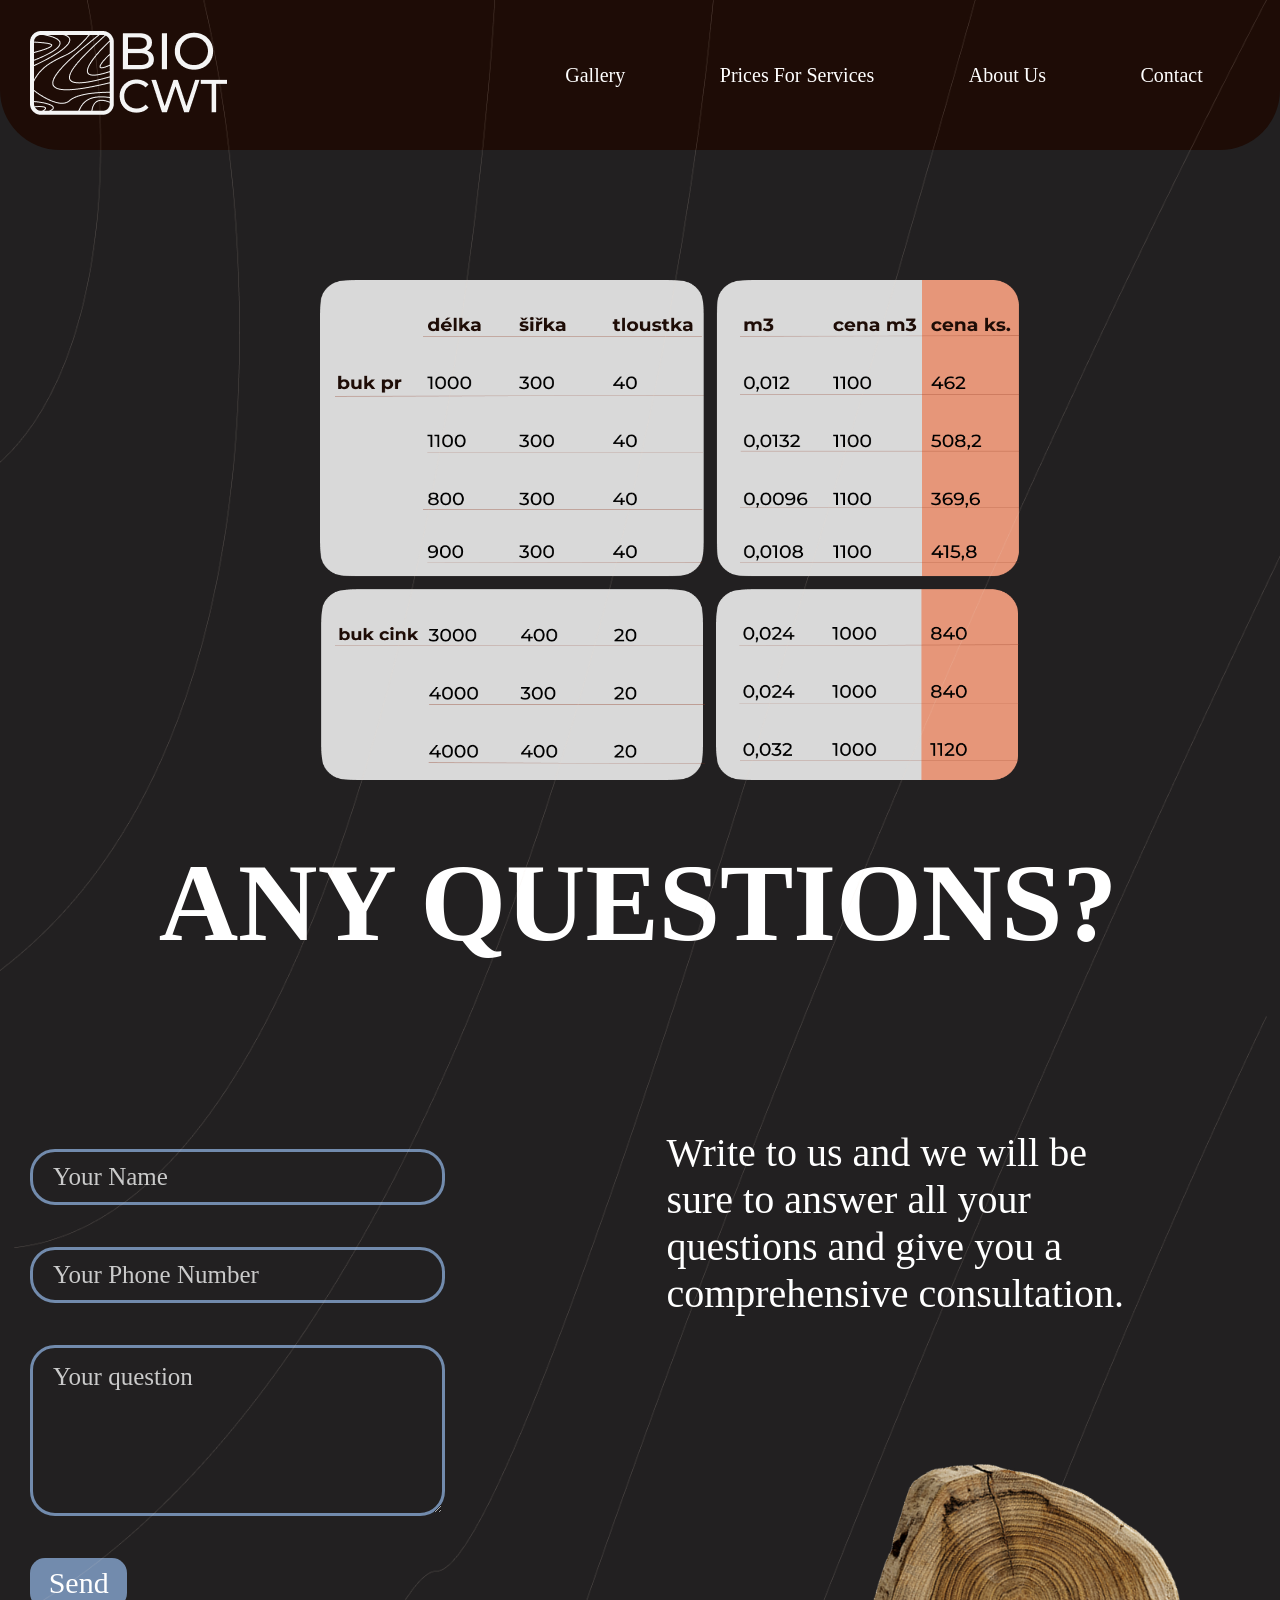
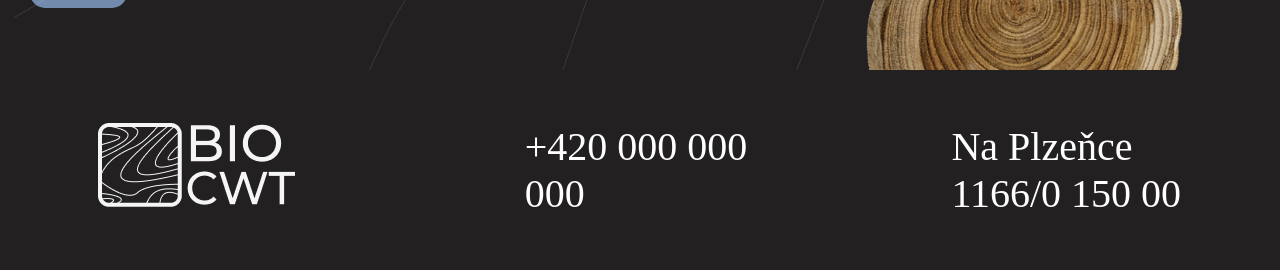
<file: price.html>
<!DOCTYPE html>
<html lang="en">
<head>
    <meta charset="UTF-8">
    <meta name="viewport" content="width=device-width, initial-scale=1.0">
    <title>Document</title>
    <link rel="stylesheet" href="css/styles.css">
</head>
<body>
    <div class="wrapper">
       <nav>
        <div class="Logo">
          <img src="img/logo.png" alt="" />
        </div>
        <div class="nav_items">
          <a href="gallery.html">
            <div class="navItem">Gallery</div>
          </a>
          <a href="price.html">
            <div class="navItem">Prices For Services</div>
          </a>
          <a href="about.html">
            <div class="navItem">About Us</div>
          </a>
          <a href="">
            <div class="navItem">Contact</div>
          </a>
        </div>
      </nav>
      <div class="price-List">
        <img src="img/price.png" alt="" class="priceImg">
      </div>
       <div class="contact">
      <h1>ANY QUESTIONS?</h1>
      <div class="contactForm">
        <input class="contactInput" type="text" placeholder="Your Name">
        <input class="contactInput" type="text" placeholder="Your Phone Number">
        <textarea class="contactInput questionInput" name="" placeholder="Your question" id=""></textarea>
        <button class="sendButton">Send</button>
      </div>
      <div class="contactText">
        Write to us and we will be sure to answer all your questions and give you a comprehensive consultation.
      </div>
      <img src="img/WoodFooter.png" alt="" class="footerWoodImg">
    </div>
    <footer>
      <div class="footerItem"><img src="img/logo.png" alt=""></div>
      <div class="footerItem">+420 000 000 000</div>
      <div class="footerItem">Na Plzeňce 1166/0
150 00</div>
    </footer>
    </div>
</body>
</html>
</file>
<file: css/styles.css>
* {
    margin: 0;
    padding: 0;
    font-family: "Playfair Display", serif;
    font-optical-sizing: auto;
}

body {
    background-color: #222021;
    position: relative;
}
body::before {
    content: '';
    position: absolute;
    inset: 0;
    background-image: url(../img/lines.png);
    background-size: cover;
    background-position: center top;
    background-repeat: no-repeat;
    z-index: 10;
    pointer-events: none;
}

.wrapper {
    width: 100%;
}

header {
    width: 100%;
    height: 1080px;
    background: url(/img/HeaderBackground.png);
    background-repeat: no-repeat;
    display: flex;
    justify-content: center;
    flex-wrap: wrap;
    background-size: 60%;

}

nav {
    width: 100%;
    height: 150px;
    display: flex;
    justify-content: space-between;
    padding: 30px;
    align-items: center;
        background: #1E0C06;
        border-radius: 0 0 60px 60px;
        box-sizing: border-box
        ;
                margin-bottom: 100px;

}

.logo {
    width: 10%;
    height: 50px;
}

.nav_items {
    width: 60%;
    display: flex;
    justify-content: space-around;
    align-items: center;
}

.nav_items a {
    color: white;
    text-decoration: none;
    font-size: 20px;
    text-align: center;
}

.nav_item {
    width: 100%;
}

.headerItem {
    width: 70%;
    display: flex;
    margin-left: auto;
    background: #1E0C06;
    height: 700px;
    box-shadow: 1px 1px 10px white;
    border-radius: 30px 0 0 30px;
    align-items: center;
    padding: 20px;


}

.headerItemText {
    width: 55%;
    display: flex;
    flex-direction: column;
    padding: 20px;
    justify-content: space-around;
    height: 90%;

}

.headerItemText h1 {
    color: white;
    font-size: 190px;
    font-family: "Smooch Sans", sans-serif;
}

.headerItemText p {
    color: #FFDBBB;
    font-size: 45px;
    width: 50%;
    font-family: "Smooch Sans", sans-serif;

    span {
        font-weight: bold;
        font-family: "Smooch Sans", sans-serif;

    }
}

.headerItemButton {
    width: 40%;
    height: 50px;
    border: none;
    border-radius: 20px;
    font-family: "Smooch Sans", sans-serif;
    background: #728BAD;
    color: white;
    font-size: 30px;
    font-weight: 500;
}

.headerItemsImg {
    width: 40%;
    display: flex;
    flex-direction: column;
    padding: 20px;
}

.headerLine {
    width: 1px;
    height: 500px;
    background: white;
}

.HeaderImage {
    width: 40%;
    height: 200px;
}

.HeaderImgFirst {
    align-self: flex-end;
}

.HeaderImgSecond {
    align-self: flex-start;
}

.HeaderImgThird {
    align-self: center;
}
aside{
    width: 100%;
    display: flex;
    flex-wrap: wrap;
    margin-top: 200px;
    justify-content: space-around;
    gap: 50px;
}
aside h1{
    width: 100%;
 text-align: center;   
 color: white;
 font-size: 100px;
}
.asideItem{
    width: 30%;
    display: flex;
    flex-direction: column;
    align-items: center;
    justify-content: space-around;
    color: white;
    height: 400px;
}
.properties{
    width: 100%;
    display: flex;
    flex-direction: column;
    justify-content: flex-start;
    height: 200px;
    align-items: center;
    gap: 10px;
    font-size: 25px;
}
.swiper {
    width: 80%;
    height: 700px;
    position: relative;

}
.swiper-button-prev {
    left: 10px;
}

.swiper-button-next {
    right: 10px;
}

main {
    width: 100%;
    display: flex;
    flex-direction: column;
    align-items: center;
}

main h1 {
    color: white;
    font-size: 80px;
    margin-bottom: 50px;
}
.OurWorkImage{
    border-radius: 25px;
    width: 100%;
    height: 90%;
    object-fit: cover;
}
.swiper-wrapper{
    width: 100%;
    display: flex;
}
.swiper-pagination-bullet {
    width: 20px !important;
    height: 20px !important;
    background-color: #ffffff;
    opacity: 0.5; 
}


.swiper-pagination-bullet-active {
    width: 25px !important; 
    height: 25px !important;
    opacity: 1;
}
section{
    width: 100%;
    display: flex;
    justify-content: center;
    align-items: center;
    flex-wrap: wrap;

}
section h1{
    display: flex;
    justify-content: center;
    align-items: center;
    font-size: 100px;
    text-align: left;
    width: 100%;
    color: white;
}
.sectionItem{
    width: 90%;
    height: 700px;
    display: flex;
    justify-content: space-around;
    flex-wrap: wrap;
    align-items: center;
}
.sectionItemImg{
    width: 45%;
    height: 500px;
}
.sectionItemText{
    width: 45%;
    height: 500px;
    display: flex;
    flex-direction: column;
    justify-content: space-around;
    align-items: center;
    padding: 30px;
    font-size: 40px;
    color:white;
}
.sectionItemButton{
    width: 30%;
    height: 40px;
    background: #728BAD;
    border-radius: 30px;
    border: none;
    color: white;
    font-size: 30px;
}
.sectionItemText p{
    width: 70%;
}
.aboutUs{
    width: 90%;
        background: #1E0C06;
    height: 800px;
     box-shadow: 1px 1px 10px white;
    border-radius: 0 30px 30px 0;
    padding: 20px;
    display: flex;
    flex-direction: column;
    flex-wrap: wrap;
    align-items: flex-end;
}
.aboutUsText{
    width: 40%;
    height:100%;
    display: flex;
    flex-direction: column;
    justify-content: space-around;
    text-align: center;
}
.aboutUsText h1{
    font-size: 120px;
    color: white;
}
.aboutUsText p{
text-align: left;
font-size: 37px;
color: white;
}
.aboutUsImgs{
    width: 40%;
    height: 80%;
    position: relative;
}
.aboutUsImg{
    width: 250px;
    height: 250px;
position: absolute;    
}
.aboutUsImg1{
    width: 350px;
    height: 350px;
    z-index: 2;
    top: 200px;
}
.aboutUsImg2{
    width: 180px;
    height: 180px;
    top: 110px;
    left: 230px;
}
.aboutUsImg3{
    width: 200px;
    height: 200px;
    top: 580px;
    left: 220px;
}

.contact{
    width: 95%;
    display: flex;
    flex-wrap: wrap;
    padding: 30px;
    height: 800px;
    gap: 150px;
    position: relative;
}
.contact h1{
     width: 100%;
     text-align: center;
     color: white;
     font-size: 110px;
}
.contactForm{
    width: 40%;
    display: flex;
    flex-direction: column;
    justify-content: space-around;
    height: 500px;
    flex-wrap: wrap;
    
}
.contactInput{
    width: 80%;
    background: none;
    border: 3px solid #728BAD;
    border-radius: 25px;
    height: 50px;
    padding-left: 20px;
    font-size: 25px;
        color: rgb(255, 255, 255);

}
.contactInput::placeholder{
    color: rgb(202, 202, 202);
}
input:focus {
  outline: none;
}
.questionInput{
    height: 150px;
    display: flex;
    align-items: flex-start;
    padding-top:15px ;
      color: rgb(255, 255, 255);
}
.sendButton{
    width: 20%;
    height: 50px;
    background: #728BAD;
    border: none;
    border-radius: 15px;
    color: white;
    font-size: 30px;
}
.contactText{
    width: 40%;
    height: 60%;
    color: white;
    font-size: 40px;
}
.footerWoodImg{
    width: 500px;
    height: 500px;
    position: absolute;
    top: 65%;
    z-index: -1;
    left: 60%;
}
footer{
    width: 100%;
    background: #222021;
    height: 200px;
    z-index:11 ;
    position: relative;
    display: flex;
    justify-content: space-around;
    align-items: center;
    color: white;
    font-size: 40px;
}
.footerItem{
    width: 18%;
}
.price-List{
    width: 100%;
    height: 500px;display: flex;
    align-items: center;
    justify-content: center;
    padding: 30px;
}
.priceImg{
    width: 700px;height: 500px;
}
</file>
